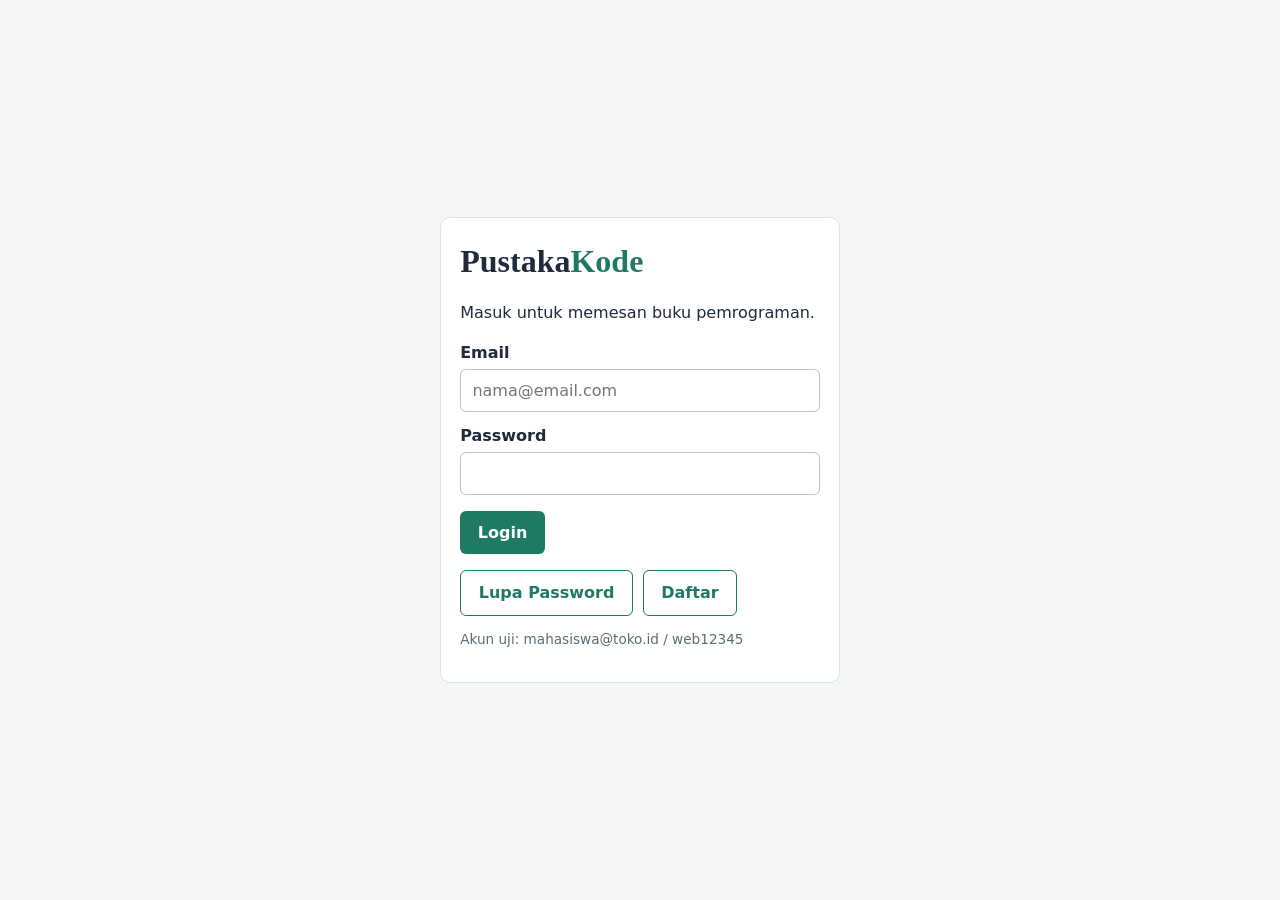
<file: index.html>
<!DOCTYPE html>
<html lang="id">
<head>
<meta charset="UTF-8">
<meta name="viewport" content="width=device-width, initial-scale=1">
<title>Masuk - PustakaKode</title>
<link rel="stylesheet" href="css/style.css">
</head>
<body data-page="login">
<main class="login-wrap">
  <section class="card login-box" aria-labelledby="jdl">
    <h1 id="jdl">Pustaka<span>Kode</span></h1>
    <p>Masuk untuk memesan buku pemrograman.</p>
    <form id="formLogin" novalidate>
      <label for="email">Email</label>
      <input id="email" name="email" type="email" autocomplete="email" placeholder="nama@email.com">
      <label for="password">Password</label>
      <input id="password" name="password" type="password" autocomplete="current-password">
      <div class="aksi"><button class="btn" type="submit">Login</button></div>
    </form>
    <div class="aksi">
      <button class="btn alt" type="button" id="btnLupa">Lupa Password</button>
      <button class="btn alt" type="button" id="btnDaftar">Daftar</button>
    </div>
    <p class="hint">Akun uji: mahasiswa@toko.id / web12345</p>
  </section>
</main>
<script src="js/data.js"></script>
<script src="js/script.js"></script>
</body>
</html>
</file>
<file: css/style.css>
:root{--ink:#1d2b3a;--bg:#f4f7f6;--green:#1f7a63;--green-d:#165a4a;--gold:#f2b632;--red:#c0392b;--line:#d9e2df;--muted:#5d6b73}
*{box-sizing:border-box}
body{margin:0;font-family:system-ui,"Segoe UI",sans-serif;background:var(--bg);color:var(--ink);line-height:1.5}
h1,h2,h3{font-family:Georgia,serif;margin:0 0 .5rem}
a{color:var(--green)}
:focus-visible{outline:3px solid var(--gold);outline-offset:2px}
.top{background:var(--ink);display:flex;flex-wrap:wrap;align-items:center;justify-content:space-between;gap:.6rem;padding:.8rem 1.2rem}
.brand{font-family:Georgia,serif;font-size:1.3rem;font-weight:700;color:#fff;text-decoration:none}
.brand span{color:var(--gold)}
.top nav{display:flex;flex-wrap:wrap;gap:1rem;align-items:center}
.top nav a{color:#dfe9e6;text-decoration:none;padding-bottom:2px}
.top nav a:hover,.top nav a[aria-current]{color:var(--gold);border-bottom:2px solid var(--gold)}
main{max-width:1000px;margin:1.5rem auto;padding:0 1rem}
footer{text-align:center;color:var(--muted);font-size:.85rem;padding:1.5rem}
.card{background:#fff;border:1px solid var(--line);border-radius:10px;padding:1.2rem;margin-bottom:1.2rem}
label{display:block;font-weight:600;margin:.7rem 0 .25rem}
input,select,textarea{width:100%;padding:.55rem .7rem;border:1px solid #b9c7c2;border-radius:6px;font:inherit;background:#fff}
.err{border-color:var(--red)!important;background:#fdf1ef}
.msg{display:block;color:var(--red);font-size:.85rem;min-height:1.1em}
.btn{background:var(--green);color:#fff;border:0;padding:.6rem 1.1rem;border-radius:6px;font:inherit;font-weight:600;cursor:pointer}
.btn:hover{background:var(--green-d)}
.btn.alt{background:transparent;color:var(--green);border:1px solid var(--green)}
.btn.del{background:var(--red);padding:.35rem .7rem}
.row{display:grid;grid-template-columns:repeat(auto-fit,minmax(170px,1fr));gap:.2rem .9rem;align-items:start}
.aksi{display:flex;gap:.6rem;flex-wrap:wrap;margin-top:1rem}
.scroll{overflow-x:auto}
table{width:100%;border-collapse:collapse;background:#fff}
th,td{padding:.55rem .6rem;border-bottom:1px solid var(--line);text-align:left;vertical-align:middle}
th{background:#e7efec}
tr.baru td{background:#fff7dc}
.low{color:var(--red);font-weight:700}
.cover{position:relative;width:44px;height:58px;background:var(--green);color:#fff;display:grid;place-items:center;font-family:Georgia,serif;font-size:1.3rem;border-radius:3px;overflow:hidden}
.cover img{position:absolute;inset:0;width:100%;height:100%;object-fit:cover}
.login-wrap{min-height:100vh;display:grid;place-items:center;padding:1rem;margin:0;max-width:none}
.login-box{width:100%;max-width:400px;margin:0}
.login-box h1{font-size:2rem;color:var(--ink)}
.login-box h1 span{color:var(--green)}
.hint{color:var(--muted);font-size:.85rem}
.hero{border-left:8px solid var(--gold)}
.hero h1{font-size:2rem}
.menu{display:grid;grid-template-columns:repeat(auto-fit,minmax(220px,1fr));gap:1rem;margin-bottom:1.2rem}
.tile{display:block;width:100%;text-align:left;background:#fff;border:1px solid var(--line);border-left:6px solid var(--green);border-radius:10px;padding:1.1rem;text-decoration:none;color:var(--ink);font:inherit;cursor:pointer}
.tile strong{display:block;font-family:Georgia,serif;font-size:1.1rem}
.tile span{color:var(--muted);font-size:.9rem}
.tile:hover{border-left-color:var(--gold)}
.modal-bg{position:fixed;inset:0;background:rgba(15,25,30,.6);display:grid;place-items:center;padding:1rem;z-index:9}
.modal{background:#fff;border-radius:10px;max-width:460px;width:100%;max-height:90vh;overflow:auto;padding:1.3rem}
.modal.wide{max-width:760px}
.bar{height:10px;background:#dde6e3;border-radius:5px;overflow:hidden;margin:.6rem 0}
.bar i{display:block;height:100%;background:var(--green);transition:width .6s}
.steps{display:flex;list-style:none;padding:0;margin:.5rem 0 1rem}
.steps li{flex:1;text-align:center;font-size:.85rem;color:var(--muted);position:relative;padding-top:1.8rem}
.steps li::before{content:"";position:absolute;top:0;left:50%;width:1.3rem;height:1.3rem;margin-left:-.65rem;border-radius:50%;background:#cfdad6}
.steps li.done{color:var(--ink);font-weight:700}
.steps li.done::before{background:var(--green)}
.total{font-size:1.1rem}
@media (prefers-reduced-motion:reduce){*{transition:none!important}}
</file>
